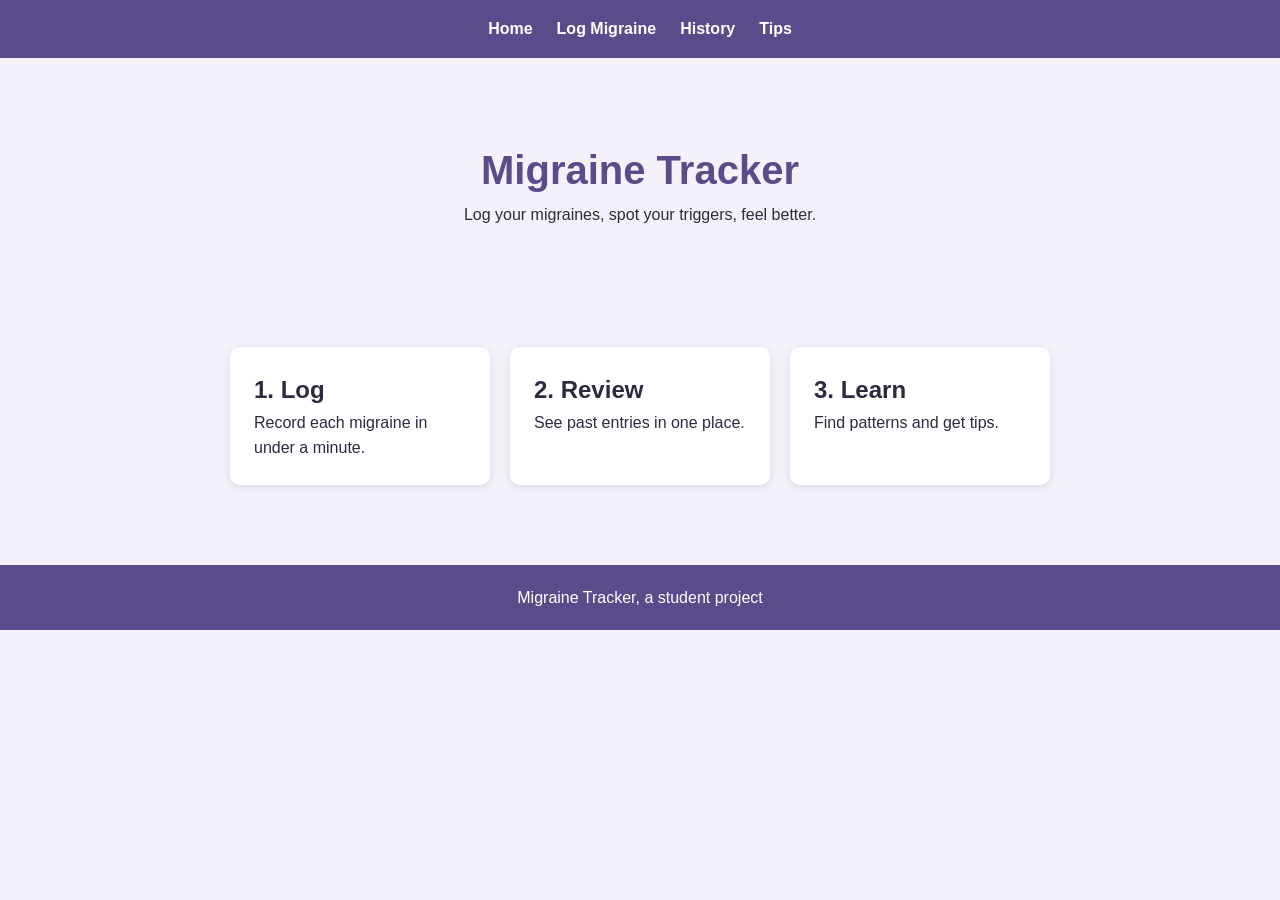
<file: index.html>
<!DOCTYPE html>
<html lang="en">
<head>
  <meta charset="UTF-8">
  <meta name="viewport" content="width=device-width, initial-scale=1.0">
  <title>Migraine Tracker</title>
  <link rel="stylesheet" href="style.css">
</head>
<body>
  <nav>
    <a href="index.html">Home</a>
    <a href="log.html">Log Migraine</a>
    <a href="history.html">History</a>
    <a href="tips.html">Tips</a>
  </nav>
    <header class="hero">
    <h1>Migraine Tracker</h1>
    <p>Log your migraines, spot your triggers, feel better.</p>
  </header>

  <main>
        <section class="cards">
      <div class="card"><h2>1. Log</h2><p>Record each migraine in under a minute.</p></div>
      <div class="card"><h2>2. Review</h2><p>See past entries in one place.</p></div>
      <div class="card"><h2>3. Learn</h2><p>Find patterns and get tips.</p></div>
    </section>
  </main>
  
  <footer><p>Migraine Tracker, a student project</p></footer>
</body>
</html>
</file>
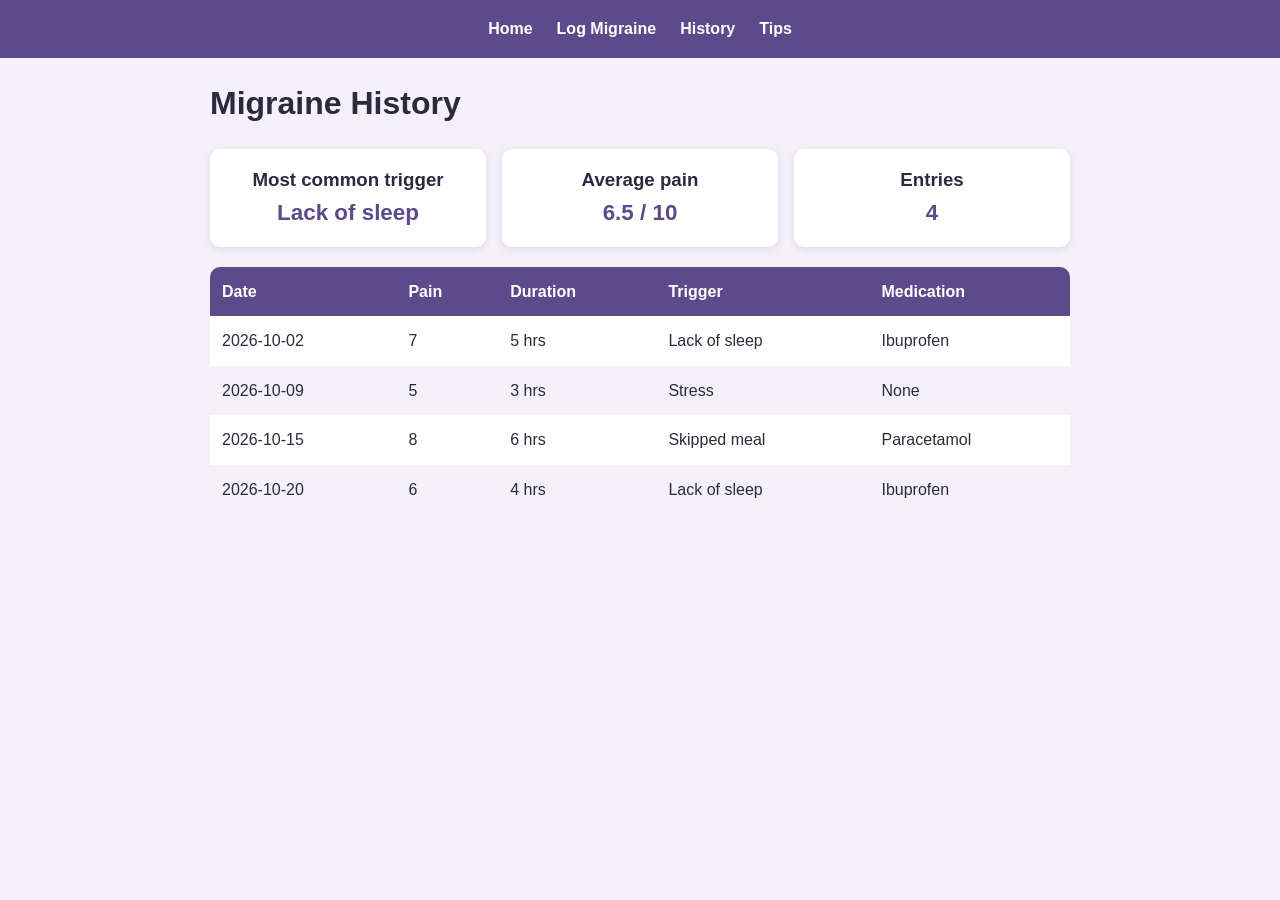
<file: history.html>
<!DOCTYPE html>
<html lang="en">
<head>
  <meta charset="UTF-8">
  <meta name="viewport" content="width=device-width, initial-scale=1.0">
  <title>Migraine History</title>
  <link rel="stylesheet" href="style.css">
  <link rel="stylesheet" href="history.css">
</head>
<body>
  <nav>
    <a href="index.html">Home</a>
    <a href="log.html">Log Migraine</a>
    <a href="history.html">History</a>
    <a href="tips.html">Tips</a>
  </nav>

  <main>
    <h1>Migraine History</h1>

    <section class="summary">
      <div class="stat"><h3>Most common trigger</h3><p>Lack of sleep</p></div>
      <div class="stat"><h3>Average pain</h3><p>6.5 / 10</p></div>
      <div class="stat"><h3>Entries</h3><p>4</p></div>
    </section>

    <table>
      <thead>
        <tr><th>Date</th><th>Pain</th><th>Duration</th><th>Trigger</th><th>Medication</th></tr>
      </thead>
      <tbody>
        <tr><td>2026-10-02</td><td>7</td><td>5 hrs</td><td>Lack of sleep</td><td>Ibuprofen</td></tr>
        <tr><td>2026-10-09</td><td>5</td><td>3 hrs</td><td>Stress</td><td>None</td></tr>
        <tr><td>2026-10-15</td><td>8</td><td>6 hrs</td><td>Skipped meal</td><td>Paracetamol</td></tr>
        <tr><td>2026-10-20</td><td>6</td><td>4 hrs</td><td>Lack of sleep</td><td>Ibuprofen</td></tr>
      </tbody>
    </table>
  </main>
</body>
</html>
</file>
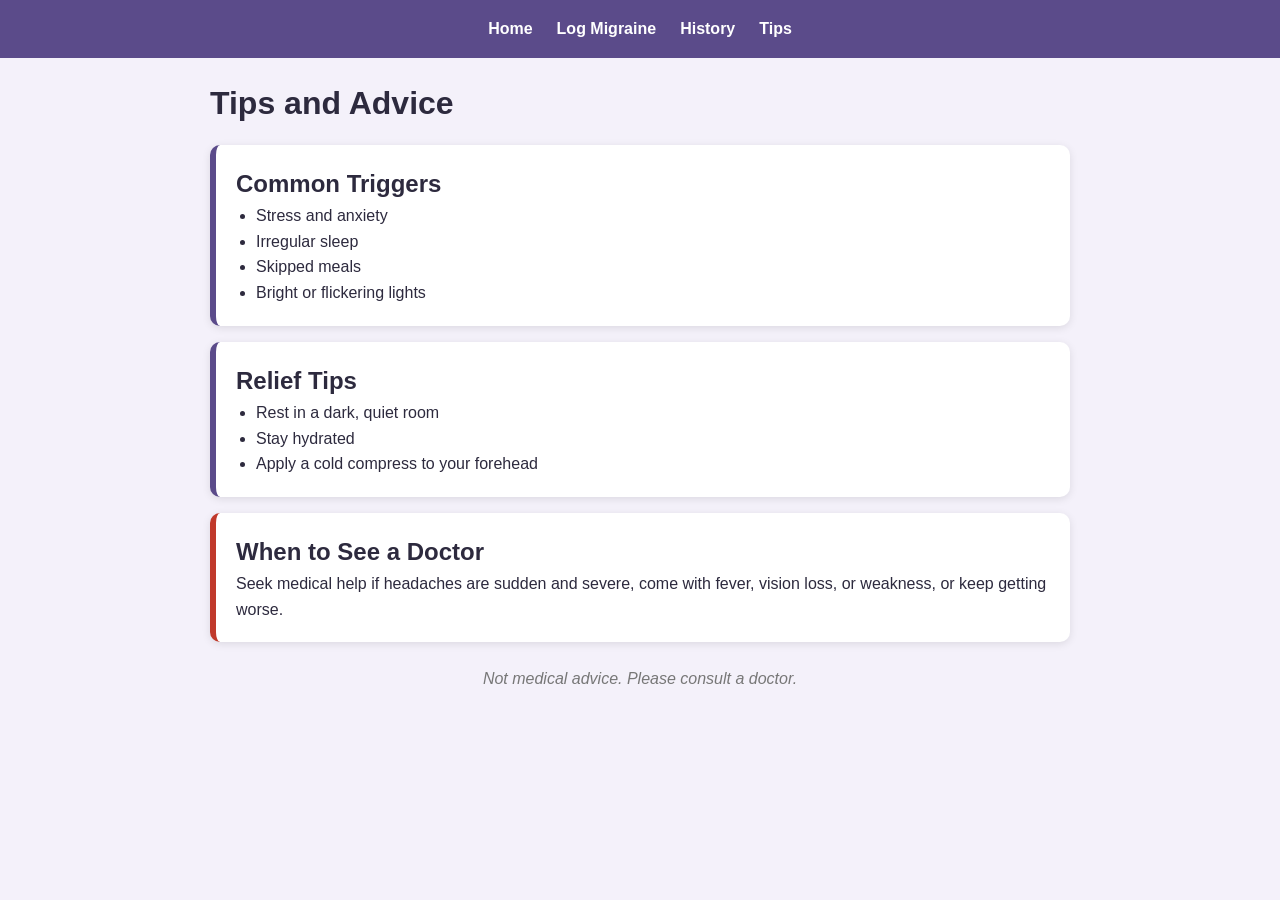
<file: tips.html>
<!DOCTYPE html>
<html lang="en">
<head>
  <meta charset="UTF-8">
  <meta name="viewport" content="width=device-width, initial-scale=1.0">
  <title>Migraine Tips</title>
  <link rel="stylesheet" href="style.css">
  <link rel="stylesheet" href="tips.css">
</head>
<body>
  <nav>
    <a href="index.html">Home</a>
    <a href="log.html">Log Migraine</a>
    <a href="history.html">History</a>
    <a href="tips.html">Tips</a>
  </nav>

  <main>
    <h1>Tips and Advice</h1>

    <section class="tip-card">
      <h2>Common Triggers</h2>
      <ul>
        <li>Stress and anxiety</li>
        <li>Irregular sleep</li>
        <li>Skipped meals</li>
        <li>Bright or flickering lights</li>
      </ul>
    </section>

    <section class="tip-card">
      <h2>Relief Tips</h2>
      <ul>
        <li>Rest in a dark, quiet room</li>
        <li>Stay hydrated</li>
        <li>Apply a cold compress to your forehead</li>
      </ul>
    </section>

    <section class="tip-card warning">
      <h2>When to See a Doctor</h2>
      <p>Seek medical help if headaches are sudden and severe, come with fever, vision loss, or weakness, or keep getting worse.</p>
    </section>

    <p class="disclaimer">Not medical advice. Please consult a doctor.</p>
  </main>
</body>
</html>
</file>
<file: style.css>
:root {
  --primary: #5b4b8a;
  --light: #f4f1fa;
  --text: #2d2a3e;
}
* { box-sizing: border-box; margin: 0; padding: 0; }
body { font-family: Arial, sans-serif; background: var(--light); color: var(--text); line-height: 1.6; }

nav { background: var(--primary); display: flex; justify-content: center; gap: 24px; padding: 16px; }
nav a { color: white; text-decoration: none; font-weight: bold; }
nav a:hover { text-decoration: underline; }

.hero { text-align: center; padding: 80px 20px; }
.hero h1 { font-size: 2.5rem; color: var(--primary); }

.cards { display: flex; gap: 20px; justify-content: center; flex-wrap: wrap; padding: 20px; }
.card { background: white; padding: 24px; border-radius: 10px; width: 260px; box-shadow: 0 2px 8px rgba(0,0,0,0.1); }

main { max-width: 900px; margin: auto; padding: 20px; }
footer { text-align: center; padding: 20px; background: var(--primary); color: white; margin-top: 40px; }
</file>
<file: history.css>
.summary { display: grid; grid-template-columns: repeat(auto-fit, minmax(180px, 1fr)); gap: 16px; margin: 20px 0; }
.stat { background: white; padding: 16px; border-radius: 10px; text-align: center; box-shadow: 0 2px 8px rgba(0,0,0,0.1); }
.stat p { font-size: 1.4rem; color: var(--primary); font-weight: bold; }
table { width: 100%; border-collapse: collapse; background: white; border-radius: 10px; overflow: hidden; }
th { background: var(--primary); color: white; text-align: left; }
th, td { padding: 12px; }
tr:nth-child(even) { background: var(--light); }
tr:hover { background: #e6e0f5; }
</file>
<file: tips.css>
.tip-card { background: white; padding: 20px; border-radius: 10px; margin: 16px 0; border-left: 6px solid var(--primary); box-shadow: 0 2px 8px rgba(0,0,0,0.1); }
.tip-card ul { margin-left: 20px; }
.tip-card.warning { border-left-color: #c0392b; }
.disclaimer { text-align: center; font-style: italic; color: #777; margin-top: 24px; }
</file>
